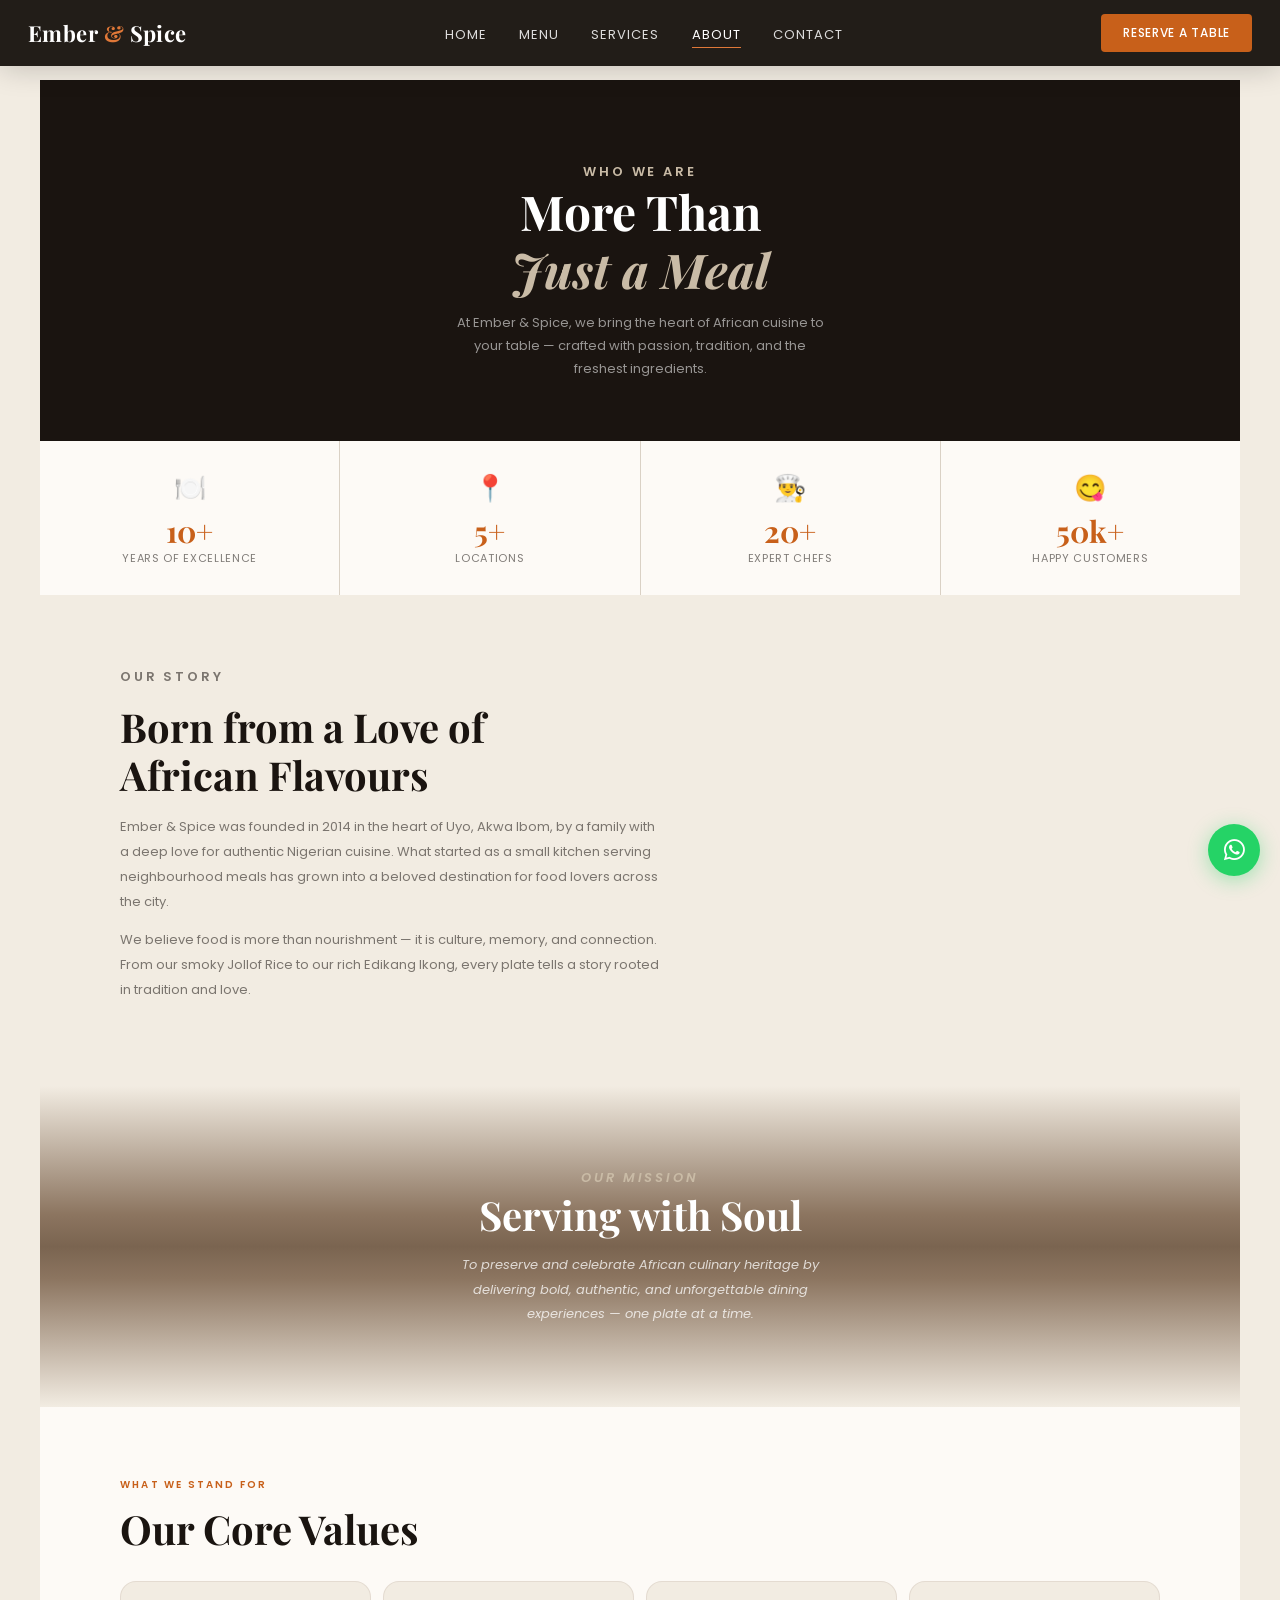
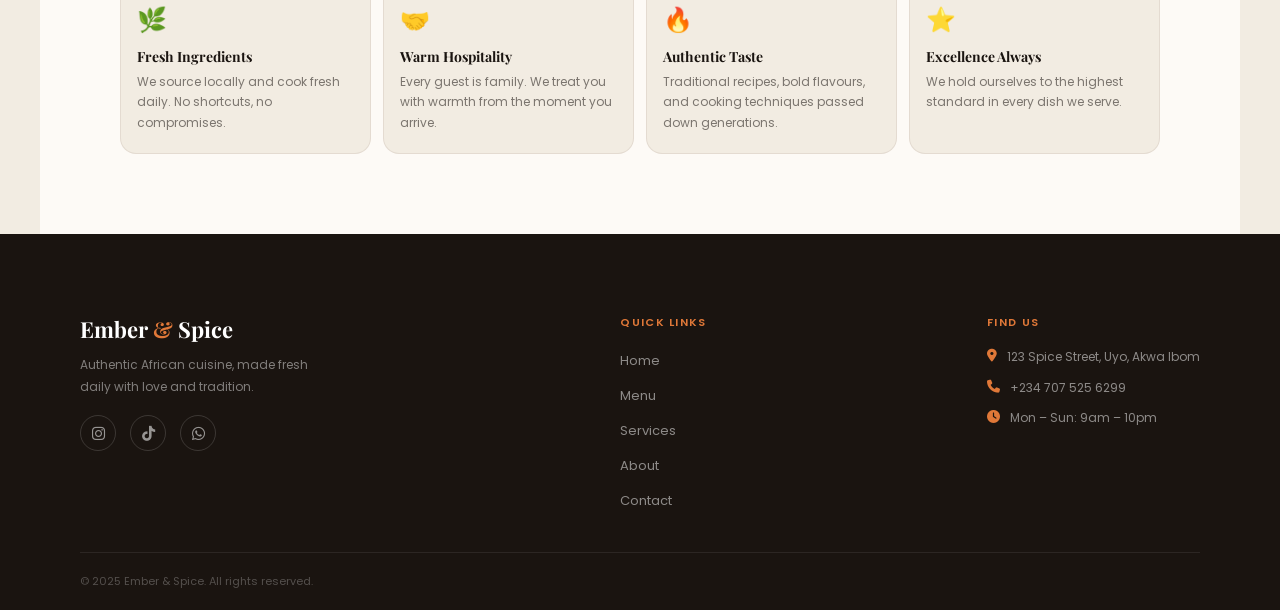
<file: about.html>
<!DOCTYPE html>
<html lang="en">
<head>
  <meta charset="UTF-8">
  <meta name="viewport" content="width=device-width, initial-scale=1.0">
  <title>About — Ember & Spice</title>
  <link rel="stylesheet" href="africankit.css">
  <link href="https://fonts.googleapis.com/css2?family=Playfair+Display:ital,wght@0,400;0,700;1,400&family=Poppins:wght@300;400;500;600&display=swap" rel="stylesheet">
  <link rel="stylesheet" href="https://cdnjs.cloudflare.com/ajax/libs/font-awesome/6.5.0/css/all.min.css">
</head>
<body>

  <nav class="navbar scrolled" id="navbar">
    <div class="logo">Ember <span>&</span> Spice</div>
    <ul class="nav-links">
      <li><a href="africankit.html">Home</a></li>
      <li><a href="menu.html">Menu</a></li>
      <li><a href="services.html">Services</a></li>
      <li><a href="about.html" class="active">About</a></li>
      <li><a href="contact.html">Contact</a></li>
    </ul>
    <a href="contact.html#reserve" class="reserve-btn">Reserve a Table</a>
    <div class="hamburger" id="hamburger"><span></span><span></span><span></span></div>
  </nav>

  <div class="mobile-menu" id="mobileMenu">
    <ul>
      <li><a href="africankit.html">Home</a></li>
      <li><a href="menu.html">Menu</a></li>
      <li><a href="services.html">Services</a></li>
      <li><a href="about.html">About</a></li>
      <li><a href="contact.html">Contact</a></li>
    </ul>
  </div>

  <div class="about-page-wrap">

    <div class="about-page-hero">
      <p class="section-tag">Who We Are</p>
      <h1>More Than<br><em style="font-style:italic;color:var(--bone-mid);">Just a Meal</em></h1>
      <p>At Ember & Spice, we bring the heart of African cuisine to your table — crafted with passion, tradition, and the freshest ingredients.</p>
    </div>

    <div class="stats-band">
      <div class="stat-box"><div class="icon">🍽️</div><p class="num">10+</p><p class="lbl">Years of Excellence</p></div>
      <div class="stat-box"><div class="icon">📍</div><p class="num">5+</p><p class="lbl">Locations</p></div>
      <div class="stat-box"><div class="icon">👨‍🍳</div><p class="num">20+</p><p class="lbl">Expert Chefs</p></div>
      <div class="stat-box"><div class="icon">😋</div><p class="num">50k+</p><p class="lbl">Happy Customers</p></div>
    </div>

    <div class="about-story">
      <p class="section-tag">Our Story</p>
      <h2 class="section-title">Born from a Love of<br>African Flavours</h2>
      <p>Ember & Spice was founded in 2014 in the heart of Uyo, Akwa Ibom, by a family with a deep love for authentic Nigerian cuisine. What started as a small kitchen serving neighbourhood meals has grown into a beloved destination for food lovers across the city.</p>
      <p>We believe food is more than nourishment — it is culture, memory, and connection. From our smoky Jollof Rice to our rich Edikang Ikong, every plate tells a story rooted in tradition and love.</p>
    </div>

    <div class="about-mission-band">
      <p class="section-tag">Our Mission</p>
      <h2 class="section-title">Serving with Soul</h2>
      <p>To preserve and celebrate African culinary heritage by delivering bold, authentic, and unforgettable dining experiences — one plate at a time.</p>
    </div>

    <div class="values-section">
      <p class="section-tag">What We Stand For</p>
      <h2 class="section-title">Our Core Values</h2>
      <div class="values-grid">
        <div class="value-card"><div class="value-icon">🌿</div><h3>Fresh Ingredients</h3><p>We source locally and cook fresh daily. No shortcuts, no compromises.</p></div>
        <div class="value-card"><div class="value-icon">🤝</div><h3>Warm Hospitality</h3><p>Every guest is family. We treat you with warmth from the moment you arrive.</p></div>
        <div class="value-card"><div class="value-icon">🔥</div><h3>Authentic Taste</h3><p>Traditional recipes, bold flavours, and cooking techniques passed down generations.</p></div>
        <div class="value-card"><div class="value-icon">⭐</div><h3>Excellence Always</h3><p>We hold ourselves to the highest standard in every dish we serve.</p></div>
      </div>
    </div>

  </div>

  <footer class="footer">
    <div class="footer-top">
      <div class="footer-brand">
        <div class="footer-logo">Ember <span>&</span> Spice</div>
        <p class="footer-tagline">Authentic African cuisine, made fresh daily with love and tradition.</p>
        <div class="footer-socials">
          <a href="#"><i class="fa-brands fa-instagram"></i></a>
          <a href="#"><i class="fa-brands fa-tiktok"></i></a>
          <a href="#"><i class="fa-brands fa-whatsapp"></i></a>
        </div>
      </div>
      <div class="footer-links">
        <h4>Quick Links</h4>
        <ul>
          <li><a href="africankit.html">Home</a></li>
          <li><a href="menu.html">Menu</a></li>
          <li><a href="services.html">Services</a></li>
          <li><a href="about.html">About</a></li>
          <li><a href="contact.html">Contact</a></li>
        </ul>
      </div>
      <div class="footer-contact">
        <h4>Find Us</h4>
        <p><i class="fa-solid fa-location-dot"></i> 123 Spice Street, Uyo, Akwa Ibom</p>
        <p><i class="fa-solid fa-phone"></i> +234 707 525 6299</p>
        <p><i class="fa-solid fa-clock"></i> Mon – Sun: 9am – 10pm</p>
      </div>
    </div>
    <div class="footer-bottom">
      <p>© 2025 Ember & Spice. All rights reserved.</p>
    </div>
  </footer>

  <a href="https://wa.me/2347075256299" class="whatsapp-btn" target="_blank"><i class="fa-brands fa-whatsapp"></i></a>

  <script>
    document.getElementById('hamburger').addEventListener('click', function() {
      document.getElementById('mobileMenu').classList.toggle('open');
    });
  </script>
</body>
</html>
</file>
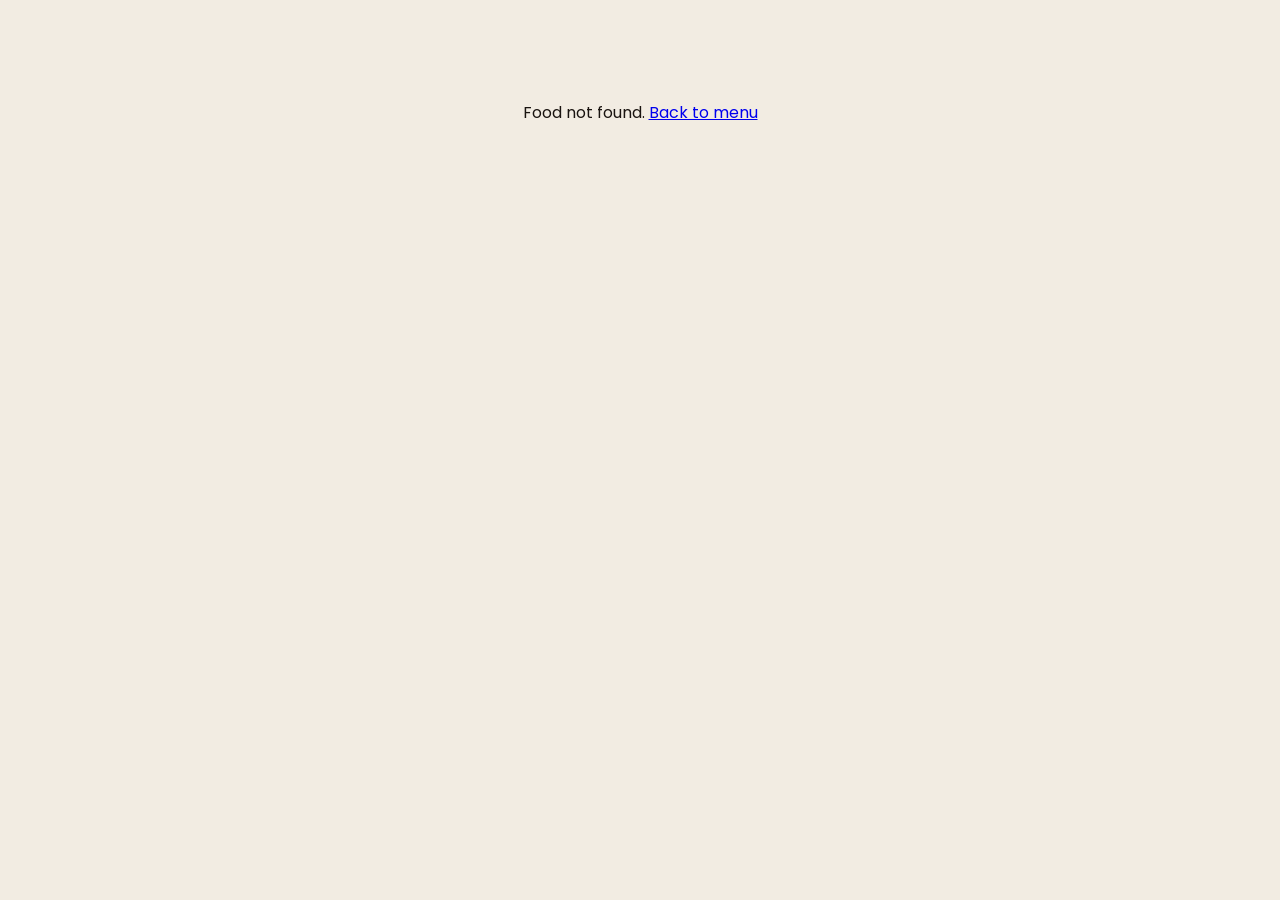
<file: food-detail.html>
<!DOCTYPE html>
<html lang="en">
<head>
  <meta charset="UTF-8">
  <meta name="viewport" content="width=device-width, initial-scale=1.0">
  <title>Food — Ember & Spice</title>
  <link rel="stylesheet" href="africankit.css">
  <link href="https://fonts.googleapis.com/css2?family=Playfair+Display:ital,wght@0,400;0,700;1,400&family=Poppins:wght@300;400;500;600&display=swap" rel="stylesheet">
  <link rel="stylesheet" href="https://cdnjs.cloudflare.com/ajax/libs/font-awesome/6.5.0/css/all.min.css">
</head>
<body>

  <nav class="navbar scrolled" id="navbar">
    <div class="logo">Ember <span>&</span> Spice</div>
    <ul class="nav-links">
      <li><a href="africankit.html">Home</a></li>
      <li><a href="menu.html" class="active">Menu</a></li>
      <li><a href="services.html">Services</a></li>
      <li><a href="about.html">About</a></li>
      <li><a href="contact.html">Contact</a></li>
    </ul>
    <a href="contact.html#reserve" class="reserve-btn">Reserve a Table</a>
    <div class="hamburger" id="hamburger"><span></span><span></span><span></span></div>
  </nav>

  <div class="mobile-menu" id="mobileMenu">
    <ul>
      <li><a href="africankit.html">Home</a></li>
      <li><a href="menu.html">Menu</a></li>
      <li><a href="services.html">Services</a></li>
      <li><a href="about.html">About</a></li>
      <li><a href="contact.html">Contact</a></li>
    </ul>
  </div>

  <div class="toast" id="toast"></div>

  <div class="detail-page">
    <div class="detail-hero">
      <img id="detailImg" src="" alt="">
      <div class="detail-hero-overlay"></div>
      <a href="menu.html" class="detail-back"><i class="fa-solid fa-arrow-left"></i> Back to Menu</a>
    </div>

    <div class="detail-body">
      <div class="detail-info">
        <h1 class="detail-name" id="detailName"></h1>
        <p class="detail-price" id="detailPrice"></p>
        <p class="detail-desc" id="detailDesc"></p>

        <div class="detail-specs">
          <h4>Dish Details</h4>
          <div class="spec-row"><span>Includes</span><span id="specProtein"></span></div>
          <div class="spec-row"><span>Serves</span><span id="specServes"></span></div>
          <div class="spec-row"><span>Prep Time</span><span id="specPrep"></span></div>
          <div class="spec-row"><span>Category</span><span id="specCat"></span></div>
        </div>
      </div>

      <div class="detail-btns">
        <button class="detail-add-btn" id="detailAddBtn">
          <i class="fa-solid fa-cart-plus"></i> Add to Cart
        </button>
        <button class="detail-order-btn" id="detailOrderBtn">
          <i class="fa-brands fa-whatsapp"></i> Order via WhatsApp
        </button>
        <a href="cart.html" class="cart-bubble" id="cartBubble" style="position:relative;bottom:auto;right:auto;width:100%;border-radius:10px;justify-content:center;background:var(--bone-dark);margin-top:4px;">
          🛒 View Cart (<span id="cartCount">0</span> items)
        </a>
      </div>
    </div>
  </div>

  <script src="menu.js"></script>
  <script>
    document.getElementById('hamburger').addEventListener('click', function() {
      document.getElementById('mobileMenu').classList.toggle('open');
    });
    initDetailPage();
  </script>
</body>
</html>
</file>
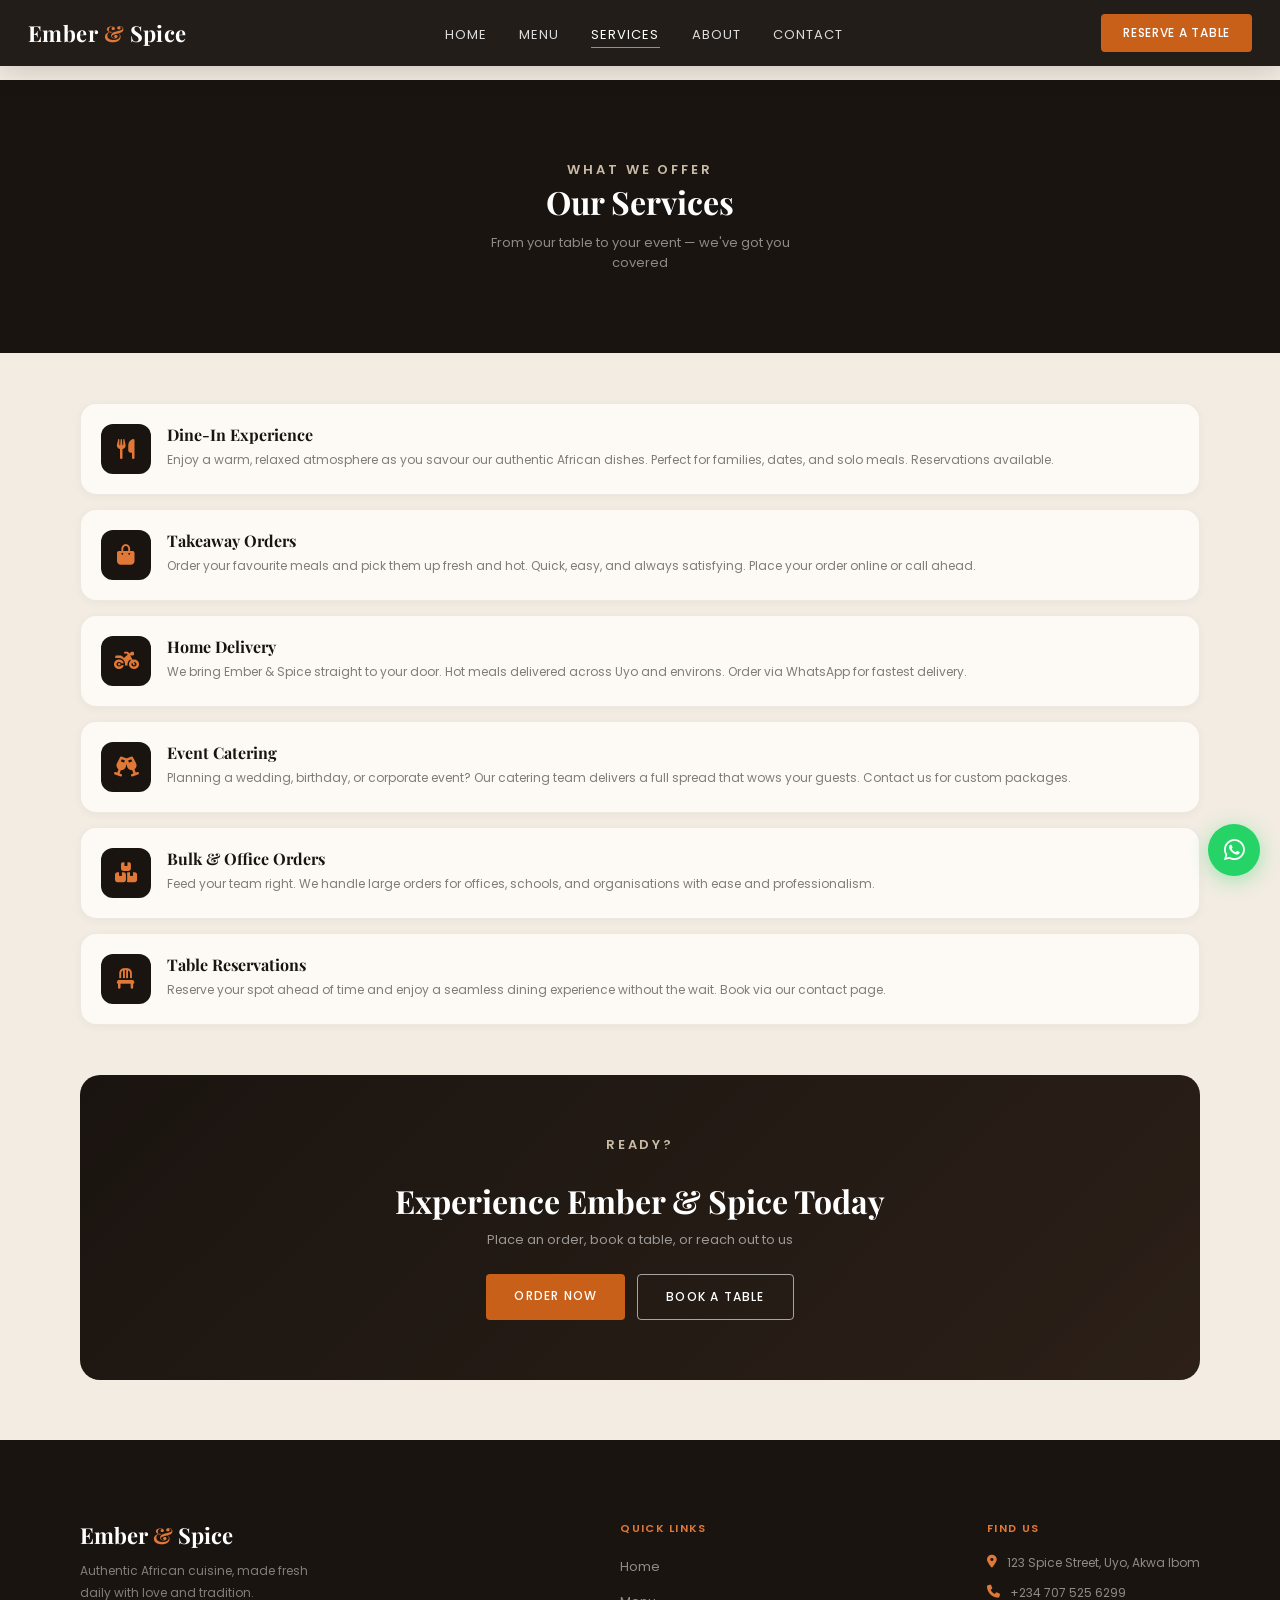
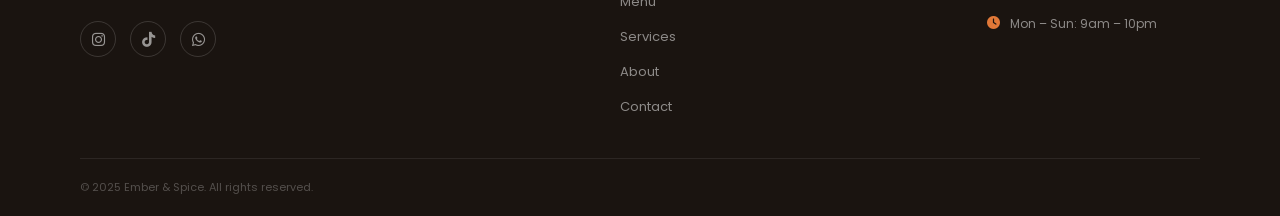
<file: services.html>
<!DOCTYPE html>
<html lang="en">
<head>
  <meta charset="UTF-8">
  <meta name="viewport" content="width=device-width, initial-scale=1.0">
  <title>Services — Ember & Spice</title>
  <link rel="stylesheet" href="africankit.css">
  <link href="https://fonts.googleapis.com/css2?family=Playfair+Display:ital,wght@0,400;0,700;1,400&family=Poppins:wght@300;400;500;600&display=swap" rel="stylesheet">
  <link rel="stylesheet" href="https://cdnjs.cloudflare.com/ajax/libs/font-awesome/6.5.0/css/all.min.css">
</head>
<body>

  <nav class="navbar scrolled" id="navbar">
    <div class="logo">Ember <span>&</span> Spice</div>
    <ul class="nav-links">
      <li><a href="africankit.html">Home</a></li>
      <li><a href="menu.html">Menu</a></li>
      <li><a href="services.html" class="active">Services</a></li>
      <li><a href="about.html">About</a></li>
      <li><a href="contact.html">Contact</a></li>
    </ul>
    <a href="contact.html#reserve" class="reserve-btn">Reserve a Table</a>
    <div class="hamburger" id="hamburger"><span></span><span></span><span></span></div>
  </nav>

  <div class="mobile-menu" id="mobileMenu">
    <ul>
      <li><a href="africankit.html">Home</a></li>
      <li><a href="menu.html">Menu</a></li>
      <li><a href="services.html">Services</a></li>
      <li><a href="about.html">About</a></li>
      <li><a href="contact.html">Contact</a></li>
    </ul>
  </div>

  <div class="services-page-wrap">

    <div class="services-page-hero">
      <p class="section-tag">What We Offer</p>
      <h1>Our Services</h1>
      <p>From your table to your event — we've got you covered</p>
    </div>

    <div class="services-list">

      <div class="service-list-card">
        <div class="service-list-icon"><i class="fa-solid fa-utensils"></i></div>
        <div class="service-list-body">
          <h3>Dine-In Experience</h3>
          <p>Enjoy a warm, relaxed atmosphere as you savour our authentic African dishes. Perfect for families, dates, and solo meals. Reservations available.</p>
        </div>
      </div>

      <div class="service-list-card">
        <div class="service-list-icon"><i class="fa-solid fa-bag-shopping"></i></div>
        <div class="service-list-body">
          <h3>Takeaway Orders</h3>
          <p>Order your favourite meals and pick them up fresh and hot. Quick, easy, and always satisfying. Place your order online or call ahead.</p>
        </div>
      </div>

      <div class="service-list-card">
        <div class="service-list-icon"><i class="fa-solid fa-motorcycle"></i></div>
        <div class="service-list-body">
          <h3>Home Delivery</h3>
          <p>We bring Ember & Spice straight to your door. Hot meals delivered across Uyo and environs. Order via WhatsApp for fastest delivery.</p>
        </div>
      </div>

      <div class="service-list-card">
        <div class="service-list-icon"><i class="fa-solid fa-champagne-glasses"></i></div>
        <div class="service-list-body">
          <h3>Event Catering</h3>
          <p>Planning a wedding, birthday, or corporate event? Our catering team delivers a full spread that wows your guests. Contact us for custom packages.</p>
        </div>
      </div>

      <div class="service-list-card">
        <div class="service-list-icon"><i class="fa-solid fa-boxes-stacked"></i></div>
        <div class="service-list-body">
          <h3>Bulk & Office Orders</h3>
          <p>Feed your team right. We handle large orders for offices, schools, and organisations with ease and professionalism.</p>
        </div>
      </div>

      <div class="service-list-card">
        <div class="service-list-icon"><i class="fa-solid fa-chair"></i></div>
        <div class="service-list-body">
          <h3>Table Reservations</h3>
          <p>Reserve your spot ahead of time and enjoy a seamless dining experience without the wait. Book via our contact page.</p>
        </div>
      </div>

    </div>

    <div class="services-cta">
      <p class="section-tag" style="color:var(--bone-mid);">Ready?</p>
      <h2>Experience Ember & Spice Today</h2>
      <p>Place an order, book a table, or reach out to us</p>
      <div class="cta-btns">
        <a href="menu.html" class="btn-primary">Order Now</a>
        <a href="contact.html#reserve" class="btn-outline">Book a Table</a>
      </div>
    </div>

  </div>

  <footer class="footer">
    <div class="footer-top">
      <div class="footer-brand">
        <div class="footer-logo">Ember <span>&</span> Spice</div>
        <p class="footer-tagline">Authentic African cuisine, made fresh daily with love and tradition.</p>
        <div class="footer-socials">
          <a href="#"><i class="fa-brands fa-instagram"></i></a>
          <a href="#"><i class="fa-brands fa-tiktok"></i></a>
          <a href="#"><i class="fa-brands fa-whatsapp"></i></a>
        </div>
      </div>
      <div class="footer-links">
        <h4>Quick Links</h4>
        <ul>
          <li><a href="africankit.html">Home</a></li>
          <li><a href="menu.html">Menu</a></li>
          <li><a href="services.html">Services</a></li>
          <li><a href="about.html">About</a></li>
          <li><a href="contact.html">Contact</a></li>
        </ul>
      </div>
      <div class="footer-contact">
        <h4>Find Us</h4>
        <p><i class="fa-solid fa-location-dot"></i> 123 Spice Street, Uyo, Akwa Ibom</p>
        <p><i class="fa-solid fa-phone"></i> +234 707 525 6299</p>
        <p><i class="fa-solid fa-clock"></i> Mon – Sun: 9am – 10pm</p>
      </div>
    </div>
    <div class="footer-bottom">
      <p>© 2025 Ember & Spice. All rights reserved.</p>
    </div>
  </footer>

  <a href="https://wa.me/2347075256299" class="whatsapp-btn" target="_blank"><i class="fa-brands fa-whatsapp"></i></a>

  <script>
    document.getElementById('hamburger').addEventListener('click', function() {
      document.getElementById('mobileMenu').classList.toggle('open');
    });
  </script>
</body>
</html>
</file>
<file: africankit.css>
/* ===========================
   EMBER & SPICE — MAIN CSS
   Warm Neutral Premium Design
   =========================== */

* { margin: 0; padding: 0; box-sizing: border-box; }

:root {
  --bone: #F2ECE2;
  --bone-mid: #C9BBA6;
  --bone-deep: #7A6450;
  --bone-dark: #4A3828;
  --ink: #1A1410;
  --spice: #C8601A;
  --spice-light: #E07838;
  --white: #FDFAF6;
  --text-muted: rgba(26,20,16,0.55);
}

html { scroll-behavior: smooth; }

body {
  font-family: 'Poppins', sans-serif;
  background: var(--bone);
  color: var(--ink);
  overflow-x: hidden;
}

/* ===================== NAVBAR ===================== */
.navbar {
  position: fixed;
  top: 0; left: 0;
  width: 100%;
  display: flex;
  align-items: center;
  justify-content: space-between;
  padding: 22px 28px;
  z-index: 1000;
  background: transparent;
  transition: background 0.4s ease, padding 0.4s ease, box-shadow 0.4s ease;
}

.navbar.scrolled {
  background: rgba(26,20,16,0.96);
  backdrop-filter: blur(12px);
  padding: 14px 28px;
  box-shadow: 0 2px 30px rgba(0,0,0,0.2);
}

.logo {
  font-family: 'Playfair Display', serif;
  font-size: 22px;
  font-weight: 700;
  color: #fff;
  letter-spacing: 0.02em;
}

.logo span { color: var(--spice-light); }

.nav-links {
  list-style: none;
  display: none;
  gap: 32px;
}

.nav-links a {
  text-decoration: none;
  color: rgba(255,255,255,0.85);
  font-size: 13px;
  letter-spacing: 0.08em;
  text-transform: uppercase;
  transition: color 0.3s;
  position: relative;
}

.nav-links a::after {
  content: '';
  position: absolute;
  bottom: -4px; left: 0;
  width: 0; height: 1px;
  background: var(--spice-light);
  transition: width 0.3s;
}

.nav-links a:hover::after,
.nav-links a.active::after { width: 100%; }

.nav-links a:hover,
.nav-links a.active { color: #fff; }

.reserve-btn {
  display: none;
  background: var(--spice);
  color: #fff;
  border: none;
  padding: 10px 22px;
  font-family: 'Poppins', sans-serif;
  font-size: 12px;
  font-weight: 500;
  letter-spacing: 0.06em;
  text-transform: uppercase;
  cursor: pointer;
  border-radius: 4px;
  text-decoration: none;
  transition: background 0.3s;
}

.reserve-btn:hover { background: var(--spice-light); }

.hamburger {
  display: flex;
  flex-direction: column;
  gap: 5px;
  cursor: pointer;
  z-index: 1001;
}

.hamburger span {
  width: 24px; height: 2px;
  background: #fff;
  border-radius: 2px;
  display: block;
  transition: all 0.3s;
}

/* MOBILE MENU */
.mobile-menu {
  display: none;
  position: fixed;
  top: 0; left: 0;
  width: 100%; height: 100vh;
  background: var(--ink);
  padding: 100px 32px 40px;
  z-index: 999;
  flex-direction: column;
  justify-content: center;
}

.mobile-menu.open { display: flex; }

.mobile-menu ul {
  list-style: none;
  display: flex;
  flex-direction: column;
  gap: 28px;
  margin-bottom: 40px;
}

.mobile-menu a {
  color: rgba(255,255,255,0.85);
  text-decoration: none;
  font-size: 22px;
  font-family: 'Playfair Display', serif;
  font-weight: 400;
  letter-spacing: 0.02em;
  transition: color 0.3s;
}

.mobile-menu a:hover { color: var(--spice-light); }

.mobile-reserve-btn {
  display: inline-block;
  background: var(--spice);
  color: #fff;
  padding: 14px 28px;
  border-radius: 4px;
  font-size: 14px;
  font-weight: 500;
  text-decoration: none;
  width: fit-content;
  text-transform: uppercase;
  letter-spacing: 0.06em;
}

/* ===================== HERO ===================== */
.hero {
  position: relative;
  width: 100%;
  height: 100vh;
  min-height: 600px;
  overflow: hidden;
}

.hero-img {
  position: absolute;
  top: 0; left: 0;
  width: 100%; height: 100%;
  object-fit: cover;
  display: block;
}

.hero-overlay {
  position: absolute;
  top: 0; left: 0;
  width: 100%; height: 100%;
  background: linear-gradient(
    135deg,
    rgba(26,20,16,0.88) 0%,
    rgba(26,20,16,0.65) 50%,
    rgba(26,20,16,0.3) 100%
  );
  z-index: 1;
}

.hero-content {
  position: absolute;
  bottom: 15%;
  left: 28px;
  z-index: 2;
  max-width: calc(100% - 56px);
}

.hero-tag {
  font-size: 10px;
  letter-spacing: 0.2em;
  text-transform: uppercase;
  color: var(--spice-light);
  margin-bottom: 16px;
  display: block;
  font-weight: 500;
}

.hero-content h1 {
  font-family: 'Playfair Display', serif;
  font-size: 38px;
  font-weight: 700;
  line-height: 1.15;
  margin-bottom: 16px;
  color: #fff;
}

.hero-content h1 em {
  font-style: italic;
  color: var(--bone-mid);
}

.hero-sub {
  font-size: 13px;
  font-weight: 300;
  color: rgba(255,255,255,0.75);
  margin-bottom: 30px;
  line-height: 1.8;
  max-width: 320px;
}

.hero-btns {
  display: flex;
  gap: 12px;
  flex-wrap: wrap;
}

.hero-scroll {
  position: absolute;
  bottom: 32px;
  left: 50%;
  transform: translateX(-50%);
  z-index: 2;
}

.hero-scroll span {
  display: block;
  width: 1px;
  height: 48px;
  background: linear-gradient(to bottom, rgba(255,255,255,0.6), transparent);
  animation: scrollLine 2s ease infinite;
}

@keyframes scrollLine {
  0% { transform: scaleY(0); transform-origin: top; }
  50% { transform: scaleY(1); transform-origin: top; }
  51% { transform: scaleY(1); transform-origin: bottom; }
  100% { transform: scaleY(0); transform-origin: bottom; }
}

/* ===================== BUTTONS ===================== */
.btn-primary {
  display: inline-block;
  background: var(--spice);
  color: #fff;
  text-decoration: none;
  padding: 13px 28px;
  font-size: 12px;
  font-weight: 500;
  letter-spacing: 0.1em;
  text-transform: uppercase;
  border: none;
  cursor: pointer;
  border-radius: 4px;
  font-family: 'Poppins', sans-serif;
  transition: background 0.3s, transform 0.2s;
}

.btn-primary:hover {
  background: var(--spice-light);
  transform: translateY(-1px);
}

.btn-outline {
  display: inline-block;
  border: 1px solid rgba(255,255,255,0.6);
  color: #fff;
  text-decoration: none;
  padding: 13px 28px;
  font-size: 12px;
  font-weight: 500;
  letter-spacing: 0.1em;
  text-transform: uppercase;
  border-radius: 4px;
  transition: all 0.3s;
}

.btn-outline:hover {
  border-color: var(--spice-light);
  color: var(--spice-light);
}

.btn-outline-dark {
  display: inline-block;
  border: 1.5px solid var(--bone-deep);
  color: var(--bone-deep);
  text-decoration: none;
  padding: 13px 28px;
  font-size: 12px;
  font-weight: 500;
  letter-spacing: 0.1em;
  text-transform: uppercase;
  border-radius: 4px;
  transition: all 0.3s;
  margin-top: 32px;
}

.btn-outline-dark:hover {
  background: var(--bone-deep);
  color: var(--white);
}

/* ===================== SECTION COMMON ===================== */
.section-tag {
  font-size: 10px;
  letter-spacing: 0.22em;
  text-transform: uppercase;
  color: var(--spice);
  margin-bottom: 12px;
  display: block;
  font-weight: 600;
}

.section-title {
  font-family: 'Playfair Display', serif;
  font-size: 30px;
  color: var(--ink);
  line-height: 1.2;
}

/* ===================== ABOUT STRIP ===================== */
.about-strip {
  display: flex;
  align-items: center;
  justify-content: center;
  gap: 0;
  background: var(--ink);
  padding: 28px 20px;
  flex-wrap: wrap;
}

.strip-item {
  display: flex;
  align-items: center;
  gap: 14px;
  color: #fff;
  padding: 12px 24px;
  flex: 1;
  min-width: 180px;
  justify-content: center;
}

.strip-item i {
  font-size: 22px;
  color: var(--spice-light);
  flex-shrink: 0;
}

.strip-item h3 {
  font-family: 'Playfair Display', serif;
  font-size: 14px;
  font-weight: 700;
  margin-bottom: 2px;
}

.strip-item p {
  font-size: 11px;
  opacity: 0.6;
  font-weight: 300;
}

.strip-divider {
  width: 1px;
  height: 40px;
  background: rgba(255,255,255,0.1);
  display: none;
}

/* ===================== SHOWCASE ===================== */
.showcase {
  padding: 70px 0 60px;
  text-align: center;
  background: linear-gradient(
    180deg,
    var(--bone) 0%,
    #BEA98E 25%,
    #8C7560 40%,
    #7A6450 50%,
    #8C7560 60%,
    #BEA98E 75%,
    var(--bone) 100%
  );
}

.showcase .section-title { color: #fff; }
.showcase .section-tag { color: var(--bone-mid); }

/* CAROUSEL */
.carousel-wrapper {
  position: relative;
  width: 100%;
  height: 300px;
  overflow: hidden;
  margin-top: 40px;
}

.carousel-track {
  position: relative;
  width: 100%;
  height: 100%;
}

.carousel-card {
  position: absolute;
  top: 50%;
  left: 50%;
  width: 180px;
  height: 240px;
  border-radius: 18px;
  overflow: hidden;
  cursor: pointer;
  will-change: transform, opacity, filter;
  transition: transform 0.65s cubic-bezier(0.25,0.8,0.25,1),
              opacity 0.65s ease,
              filter 0.65s ease,
              box-shadow 0.65s ease;
}

.carousel-card img {
  width: 100%; height: 100%;
  object-fit: cover;
  display: block;
}

.carousel-info {
  position: absolute;
  bottom: 0; left: 0;
  width: 100%;
  padding: 14px 12px;
  background: linear-gradient(to top, rgba(26,20,16,0.95), transparent);
  text-align: left;
}

.carousel-info h4 {
  font-family: 'Playfair Display', serif;
  font-size: 13px;
  color: #fff;
  margin-bottom: 2px;
}

.carousel-info p {
  font-size: 10px;
  color: rgba(255,255,255,0.65);
  margin-bottom: 8px;
}

.carousel-order-btn {
  display: inline-block;
  background: var(--spice);
  color: #fff;
  text-decoration: none;
  padding: 5px 12px;
  border-radius: 50px;
  font-size: 10px;
  font-weight: 600;
  letter-spacing: 0.05em;
}

.carousel-dots {
  display: flex;
  justify-content: center;
  gap: 8px;
  margin-top: 28px;
}

.dot {
  width: 8px; height: 8px;
  border-radius: 50%;
  background: rgba(255,255,255,0.3);
  cursor: pointer;
  transition: all 0.4s ease;
}

.dot.active {
  width: 28px;
  border-radius: 4px;
  background: #fff;
}

/* ===================== GALLERY ===================== */
.gallery-section {
  padding: 70px 20px;
  text-align: center;
  background: var(--white);
}

.gallery-sub {
  font-size: 13px;
  color: var(--text-muted);
  margin: 10px 0 32px;
  line-height: 1.7;
}

.gallery-grid {
  display: grid;
  grid-template-columns: 1fr 1fr;
  gap: 10px;
  max-width: 700px;
  margin: 0 auto;
}

.gallery-item {
  position: relative;
  border-radius: 12px;
  overflow: hidden;
  aspect-ratio: 1;
}

.gallery-large {
  grid-column: span 2;
  aspect-ratio: 16/9;
}

.gallery-item img {
  width: 100%; height: 100%;
  object-fit: cover;
  display: block;
  transition: transform 0.5s ease;
}

.gallery-item:hover img { transform: scale(1.05); }

.gallery-overlay {
  position: absolute;
  bottom: 0; left: 0;
  width: 100%;
  padding: 20px 16px 14px;
  background: linear-gradient(to top, rgba(26,20,16,0.8), transparent);
  opacity: 0;
  transition: opacity 0.3s;
}

.gallery-item:hover .gallery-overlay { opacity: 1; }

.gallery-overlay span {
  color: #fff;
  font-size: 12px;
  font-weight: 500;
  letter-spacing: 0.08em;
  text-transform: uppercase;
}

/* ===================== ACTION CARDS ===================== */
.action-cards {
  display: flex;
  flex-direction: column;
  gap: 16px;
  padding: 40px 20px;
  background: var(--bone);
}

.action-card {
  border-radius: 20px;
  overflow: hidden;
  min-height: 200px;
  position: relative;
}

.order-card {
  background: var(--ink);
  padding: 28px 24px;
  display: flex;
  flex-direction: column;
  justify-content: space-between;
}

.action-text { position: relative; z-index: 1; }

.action-eyebrow {
  font-size: 10px;
  letter-spacing: 0.18em;
  text-transform: uppercase;
  color: var(--bone-mid);
  margin-bottom: 6px;
  display: block;
}

.order-card h3 {
  font-family: 'Playfair Display', serif;
  font-size: 26px;
  color: #fff;
  margin-bottom: 6px;
}

.action-sub {
  font-size: 12px;
  color: rgba(255,255,255,0.5);
}

.action-btn {
  display: inline-flex;
  align-items: center;
  gap: 8px;
  background: var(--spice);
  color: #fff;
  text-decoration: none;
  padding: 12px 22px;
  border-radius: 50px;
  font-size: 13px;
  font-weight: 600;
  width: fit-content;
  margin-top: 20px;
  transition: background 0.3s;
  position: relative;
  z-index: 1;
}

.action-btn:hover { background: var(--spice-light); }
.action-btn.dark { background: var(--ink); }
.action-btn.dark:hover { background: #2C2018; }

.action-emoji {
  position: absolute;
  top: 16px; right: 20px;
  font-size: 70px;
  opacity: 0.12;
  z-index: 0;
  line-height: 1;
}

.table-card {
  background: var(--white);
  display: flex;
  flex-direction: column;
}

.action-img {
  width: 100%;
  height: 160px;
  overflow: hidden;
}

.action-img img {
  width: 100%; height: 100%;
  object-fit: cover;
  display: block;
}

.action-card-bottom {
  padding: 20px 24px;
}

.action-card-bottom h3 {
  font-family: 'Playfair Display', serif;
  font-size: 22px;
  color: var(--ink);
  margin-bottom: 4px;
}

.action-card-bottom .action-eyebrow { color: var(--spice); }

/* ===================== ABOUT PLACE ===================== */
.about-place {
  padding: 60px 20px;
  background: var(--bone);
  display: flex;
  flex-direction: column;
  gap: 36px;
}

.about-img-col {
  position: relative;
  border-radius: 18px;
  overflow: hidden;
  aspect-ratio: 4/3;
}

.about-img-col img {
  width: 100%; height: 100%;
  object-fit: cover;
  display: block;
}

.about-badge {
  position: absolute;
  bottom: 20px; left: 20px;
  background: var(--ink);
  color: #fff;
  padding: 14px 18px;
  border-radius: 12px;
  display: flex;
  flex-direction: column;
}

.badge-num {
  font-family: 'Playfair Display', serif;
  font-size: 28px;
  font-weight: 700;
  color: var(--spice-light);
  line-height: 1;
}

.badge-text {
  font-size: 10px;
  color: rgba(255,255,255,0.65);
  margin-top: 4px;
  text-transform: uppercase;
  letter-spacing: 0.08em;
}

.about-desc {
  font-size: 13px;
  color: var(--text-muted);
  line-height: 1.9;
  margin-bottom: 14px;
}

.about-stats {
  display: flex;
  gap: 0;
  margin: 24px 0 28px;
  border-top: 1px solid rgba(26,20,16,0.1);
  border-bottom: 1px solid rgba(26,20,16,0.1);
  padding: 20px 0;
}

.stat-item {
  flex: 1;
  text-align: center;
  border-right: 1px solid rgba(26,20,16,0.1);
}

.stat-item:last-child { border-right: none; }

.stat-item h3 {
  font-family: 'Playfair Display', serif;
  font-size: 26px;
  color: var(--spice);
  font-weight: 700;
  line-height: 1;
  margin-bottom: 4px;
}

.stat-item p {
  font-size: 10px;
  color: var(--text-muted);
  text-transform: uppercase;
  letter-spacing: 0.08em;
}

/* ===================== SERVICES PREVIEW ===================== */
.services-preview {
  padding: 60px 20px;
  background: var(--white);
  text-align: center;
}

.services-grid {
  display: grid;
  grid-template-columns: 1fr 1fr;
  gap: 14px;
  margin-top: 32px;
  text-align: left;
}

.service-card {
  background: var(--bone);
  border-radius: 16px;
  padding: 22px 18px;
  border: 1px solid rgba(122,100,80,0.15);
  transition: transform 0.3s, box-shadow 0.3s;
}

.service-card:hover {
  transform: translateY(-3px);
  box-shadow: 0 8px 30px rgba(26,20,16,0.1);
}

.service-icon-wrap {
  width: 44px; height: 44px;
  background: var(--ink);
  border-radius: 10px;
  display: flex;
  align-items: center;
  justify-content: center;
  margin-bottom: 14px;
}

.service-icon-wrap i {
  color: var(--spice-light);
  font-size: 18px;
}

.service-card h4 {
  font-family: 'Playfair Display', serif;
  font-size: 15px;
  color: var(--ink);
  margin-bottom: 6px;
}

.service-card p {
  font-size: 12px;
  color: var(--text-muted);
  line-height: 1.7;
  margin-bottom: 10px;
}

.service-link {
  font-size: 11px;
  color: var(--spice);
  text-decoration: none;
  font-weight: 600;
  letter-spacing: 0.05em;
  display: inline-flex;
  align-items: center;
  gap: 6px;
  transition: gap 0.3s;
}

.service-link:hover { gap: 10px; }

/* ===================== TESTIMONIALS ===================== */
.testimonials {
  padding: 60px 20px;
  text-align: center;
  background: linear-gradient(
    180deg,
    var(--bone) 0%,
    #BEA98E 25%,
    #8C7560 42%,
    #7A6450 50%,
    #8C7560 58%,
    #BEA98E 75%,
    var(--bone) 100%
  );
}

.testimonials .section-title { color: #fff; margin-bottom: 36px; }
.testimonials .section-tag { color: var(--bone-mid); }

.testi-grid {
  display: flex;
  flex-direction: column;
  gap: 14px;
}

.testi-card {
  background: rgba(253,250,246,0.12);
  backdrop-filter: blur(10px);
  border: 1px solid rgba(255,255,255,0.2);
  border-radius: 18px;
  padding: 22px 18px;
  text-align: left;
}

.testi-card.featured {
  background: rgba(253,250,246,0.18);
  border-color: rgba(255,255,255,0.3);
}

.testi-stars {
  color: var(--spice-light);
  font-size: 13px;
  letter-spacing: 0.1em;
  margin-bottom: 12px;
}

.testi-text {
  font-size: 13px;
  color: rgba(255,255,255,0.9);
  line-height: 1.8;
  margin-bottom: 16px;
  font-style: italic;
}

.testi-author {
  display: flex;
  align-items: center;
  gap: 10px;
}

.testi-avatar {
  width: 40px; height: 40px;
  border-radius: 50%;
  object-fit: cover;
  border: 2px solid var(--spice-light);
}

.testi-name {
  font-size: 12px;
  font-weight: 600;
  color: rgba(255,255,255,0.75);
  letter-spacing: 0.05em;
}

/* ===================== FOOTER ===================== */
.footer {
  background: var(--ink);
  color: #fff;
  padding: 60px 20px 0;
}

.footer-top {
  display: flex;
  flex-direction: column;
  gap: 36px;
  padding-bottom: 40px;
  border-bottom: 1px solid rgba(255,255,255,0.08);
}

.footer-logo {
  font-family: 'Playfair Display', serif;
  font-size: 22px;
  font-weight: 700;
  margin-bottom: 10px;
}

.footer-logo span { color: var(--spice-light); }

.footer-tagline {
  font-size: 12px;
  color: rgba(255,255,255,0.45);
  line-height: 1.8;
  max-width: 260px;
  margin-bottom: 18px;
}

.footer-socials {
  display: flex;
  gap: 14px;
}

.footer-socials a {
  width: 36px; height: 36px;
  border-radius: 50%;
  border: 1px solid rgba(255,255,255,0.15);
  display: flex;
  align-items: center;
  justify-content: center;
  color: rgba(255,255,255,0.55);
  font-size: 15px;
  text-decoration: none;
  transition: all 0.3s;
}

.footer-socials a:hover {
  border-color: var(--spice-light);
  color: var(--spice-light);
}

.footer-links h4,
.footer-contact h4 {
  font-size: 11px;
  font-weight: 600;
  color: var(--spice-light);
  margin-bottom: 16px;
  letter-spacing: 0.12em;
  text-transform: uppercase;
}

.footer-links ul {
  list-style: none;
  display: flex;
  flex-direction: column;
  gap: 10px;
}

.footer-links a {
  text-decoration: none;
  color: rgba(255,255,255,0.5);
  font-size: 13px;
  transition: color 0.3s;
}

.footer-links a:hover { color: #fff; }

.footer-contact p {
  font-size: 12px;
  color: rgba(255,255,255,0.5);
  margin-bottom: 10px;
  line-height: 1.7;
  display: flex;
  align-items: flex-start;
  gap: 10px;
}

.footer-contact i {
  color: var(--spice-light);
  font-size: 13px;
  margin-top: 2px;
  flex-shrink: 0;
}

.footer-bottom {
  display: flex;
  flex-direction: column;
  gap: 6px;
  padding: 20px 0;
  text-align: center;
}

.footer-bottom p {
  font-size: 11px;
  color: rgba(255,255,255,0.25);
}

.footer-credit { color: rgba(255,255,255,0.2) !important; }

/* ===================== WHATSAPP BTN ===================== */
.whatsapp-btn {
  position: fixed;
  bottom: 24px; right: 20px;
  width: 52px; height: 52px;
  background: #25D366;
  border-radius: 50%;
  display: flex;
  align-items: center;
  justify-content: center;
  font-size: 24px;
  color: #fff;
  text-decoration: none;
  z-index: 999;
  box-shadow: 0 4px 20px rgba(37,211,102,0.4);
  transition: transform 0.3s;
}

.whatsapp-btn:hover { transform: scale(1.1); }

/* ===================== TOAST ===================== */
.toast {
  position: fixed;
  top: -60px; left: 50%;
  transform: translateX(-50%);
  background: var(--ink);
  color: #fff;
  padding: 13px 22px;
  border-radius: 50px;
  font-size: 12px;
  z-index: 9999;
  transition: top 0.4s ease;
  white-space: nowrap;
  border-left: 3px solid var(--spice);
}

.toast.show { top: 90px; }

/* ===================== MENU PAGE ===================== */
.menu-page-wrap {
  padding-top: 80px;
  min-height: 100vh;
  background: var(--bone);
}

.menu-hero-bar {
  background: var(--ink);
  padding: 50px 20px 36px;
  text-align: center;
}

.menu-hero-bar h1 {
  font-family: 'Playfair Display', serif;
  font-size: 32px;
  color: #fff;
  margin-bottom: 6px;
}

.menu-hero-bar p {
  font-size: 13px;
  color: rgba(255,255,255,0.5);
  margin-bottom: 22px;
}

.search-bar {
  width: 100%;
  max-width: 420px;
  padding: 13px 20px;
  border: 1.5px solid rgba(200,96,26,0.5);
  border-radius: 50px;
  font-size: 13px;
  font-family: 'Poppins', sans-serif;
  outline: none;
  color: #fff;
  background: rgba(255,255,255,0.07);
  transition: border 0.3s;
}

.search-bar::placeholder { color: rgba(255,255,255,0.3); }
.search-bar:focus { border-color: var(--spice-light); }

/* CATEGORY TABS */
.cat-tabs {
  display: flex;
  gap: 8px;
  padding: 20px 20px 0;
  overflow-x: auto;
  scrollbar-width: none;
}

.cat-tabs::-webkit-scrollbar { display: none; }

.cat-tab {
  flex-shrink: 0;
  padding: 8px 18px;
  border-radius: 50px;
  border: 1.5px solid rgba(122,100,80,0.3);
  background: transparent;
  color: var(--bone-deep);
  font-size: 11px;
  font-weight: 500;
  letter-spacing: 0.06em;
  text-transform: uppercase;
  cursor: pointer;
  font-family: 'Poppins', sans-serif;
  transition: all 0.3s;
}

.cat-tab.active,
.cat-tab:hover {
  background: var(--ink);
  border-color: var(--ink);
  color: #fff;
}

/* CATEGORY SECTIONS */
.menu-body {
  padding: 24px 16px 80px;
}

.cat-section {
  margin-bottom: 36px;
}

.cat-heading {
  font-family: 'Playfair Display', serif;
  font-size: 20px;
  color: var(--ink);
  margin: 20px 0 14px;
  padding-bottom: 8px;
  border-bottom: 1px solid rgba(122,100,80,0.2);
  display: flex;
  align-items: center;
  gap: 10px;
}

.cat-heading span {
  font-size: 13px;
  font-family: 'Poppins', sans-serif;
  color: var(--text-muted);
  font-weight: 400;
}

.food-grid {
  display: grid;
  grid-template-columns: 1fr 1fr;
  gap: 12px;
}

.food-card {
  background: var(--white);
  border-radius: 14px;
  overflow: hidden;
  border: 1px solid rgba(122,100,80,0.12);
  box-shadow: 0 2px 12px rgba(26,20,16,0.06);
  cursor: pointer;
  transition: transform 0.3s, box-shadow 0.3s;
}

.food-card:hover {
  transform: translateY(-3px);
  box-shadow: 0 8px 24px rgba(26,20,16,0.1);
}

.food-card-img {
  position: relative;
  width: 100%;
  height: 120px;
  overflow: hidden;
}

.food-card-img img {
  width: 100%; height: 100%;
  object-fit: cover;
  display: block;
  transition: transform 0.4s;
}

.food-card:hover .food-card-img img { transform: scale(1.06); }

.food-card-body { padding: 11px 12px 14px; }

.food-name {
  font-size: 12px;
  font-weight: 600;
  color: var(--ink);
  margin-bottom: 3px;
  line-height: 1.3;
}

.food-price {
  font-size: 12px;
  color: var(--spice);
  font-weight: 700;
  margin-bottom: 10px;
}

.food-btns {
  display: flex;
  flex-direction: column;
  gap: 7px;
}

.btn-cart {
  background: var(--ink);
  color: #fff;
  border: none;
  padding: 8px;
  border-radius: 7px;
  font-size: 11px;
  font-weight: 500;
  cursor: pointer;
  font-family: 'Poppins', sans-serif;
  transition: background 0.3s;
  letter-spacing: 0.03em;
}

.btn-cart:hover { background: #2C2018; }

.btn-order {
  background: transparent;
  color: var(--spice);
  border: 1.5px solid var(--spice);
  padding: 8px;
  border-radius: 7px;
  font-size: 11px;
  font-weight: 500;
  cursor: pointer;
  font-family: 'Poppins', sans-serif;
  transition: all 0.3s;
}

.btn-order:hover {
  background: var(--spice);
  color: #fff;
}

/* CART BUBBLE */
.cart-bubble {
  position: fixed;
  bottom: 84px; right: 20px;
  background: var(--ink);
  color: #fff;
  padding: 13px 18px;
  border-radius: 50px;
  font-size: 13px;
  cursor: pointer;
  z-index: 999;
  display: flex;
  align-items: center;
  gap: 8px;
  box-shadow: 0 4px 20px rgba(26,20,16,0.25);
  border: 1px solid rgba(255,255,255,0.08);
  text-decoration: none;
}

.cart-count {
  background: var(--spice);
  color: #fff;
  border-radius: 50%;
  width: 20px; height: 20px;
  display: flex;
  align-items: center;
  justify-content: center;
  font-size: 11px;
  font-weight: 700;
}

/* ===================== FOOD DETAIL PAGE ===================== */
.detail-page {
  padding-top: 80px;
  min-height: 100vh;
  background: var(--bone);
}

.detail-hero {
  position: relative;
  width: 100%;
  height: 300px;
  overflow: hidden;
}

.detail-hero img {
  width: 100%; height: 100%;
  object-fit: cover;
  display: block;
}

.detail-hero-overlay {
  position: absolute;
  top: 0; left: 0;
  width: 100%; height: 100%;
  background: linear-gradient(to top, rgba(26,20,16,0.85), transparent 50%);
}

.detail-back {
  position: absolute;
  top: 20px; left: 20px;
  background: rgba(26,20,16,0.6);
  backdrop-filter: blur(8px);
  color: #fff;
  text-decoration: none;
  padding: 8px 16px;
  border-radius: 50px;
  font-size: 12px;
  font-weight: 500;
  display: flex;
  align-items: center;
  gap: 6px;
  z-index: 2;
}

.detail-body {
  padding: 24px 20px 80px;
}

.detail-name {
  font-family: 'Playfair Display', serif;
  font-size: 28px;
  color: var(--ink);
  margin-bottom: 6px;
}

.detail-price {
  font-size: 22px;
  font-weight: 700;
  color: var(--spice);
  margin-bottom: 18px;
}

.detail-desc {
  font-size: 13px;
  color: var(--text-muted);
  line-height: 1.9;
  margin-bottom: 24px;
  padding-bottom: 20px;
  border-bottom: 1px solid rgba(122,100,80,0.15);
}

.detail-specs {
  margin-bottom: 28px;
}

.detail-specs h4 {
  font-size: 11px;
  letter-spacing: 0.15em;
  text-transform: uppercase;
  color: var(--bone-deep);
  margin-bottom: 12px;
  font-weight: 600;
}

.spec-row {
  display: flex;
  justify-content: space-between;
  padding: 10px 0;
  border-bottom: 1px solid rgba(122,100,80,0.1);
  font-size: 13px;
}

.spec-row span:first-child { color: var(--text-muted); }
.spec-row span:last-child { font-weight: 500; color: var(--ink); }

.detail-btns {
  display: flex;
  flex-direction: column;
  gap: 12px;
}

.detail-add-btn {
  background: var(--ink);
  color: #fff;
  border: none;
  padding: 16px;
  border-radius: 10px;
  font-size: 14px;
  font-weight: 600;
  cursor: pointer;
  font-family: 'Poppins', sans-serif;
  letter-spacing: 0.06em;
  text-transform: uppercase;
  transition: background 0.3s;
}

.detail-add-btn:hover { background: #2C2018; }

.detail-order-btn {
  background: var(--spice);
  color: #fff;
  border: none;
  padding: 16px;
  border-radius: 10px;
  font-size: 14px;
  font-weight: 600;
  cursor: pointer;
  font-family: 'Poppins', sans-serif;
  letter-spacing: 0.06em;
  text-transform: uppercase;
  transition: background 0.3s;
}

.detail-order-btn:hover { background: var(--spice-light); }

/* ===================== CART PAGE ===================== */
.cart-page {
  padding-top: 80px;
  min-height: 100vh;
}

.cart-bg {
  position: relative;
  padding: 50px 20px 40px;
  overflow: hidden;
  background: var(--ink);
}

.cart-bg-img {
  position: absolute;
  top: 0; left: 0;
  width: 100%; height: 100%;
  object-fit: cover;
  opacity: 0.12;
}

.cart-bg-content {
  position: relative;
  z-index: 1;
}

.cart-bg h1 {
  font-family: 'Playfair Display', serif;
  font-size: 28px;
  color: #fff;
  margin-bottom: 6px;
}

.cart-bg p {
  font-size: 13px;
  color: rgba(255,255,255,0.5);
}

.cart-body {
  padding: 24px 20px 80px;
  background: var(--bone);
}

.cart-items-section {
  background: var(--white);
  border-radius: 18px;
  padding: 20px;
  margin-bottom: 20px;
}

.cart-section-title {
  font-family: 'Playfair Display', serif;
  font-size: 18px;
  color: var(--ink);
  margin-bottom: 18px;
  padding-bottom: 12px;
  border-bottom: 1px solid rgba(122,100,80,0.15);
}

.order-item {
  display: flex;
  align-items: center;
  gap: 14px;
  padding: 12px 0;
  border-bottom: 1px solid rgba(122,100,80,0.1);
}

.order-item:last-child { border-bottom: none; }

.order-item img {
  width: 60px; height: 60px;
  border-radius: 10px;
  object-fit: cover;
  flex-shrink: 0;
}

.order-item-info { flex: 1; }

.order-item-name {
  font-size: 13px;
  font-weight: 600;
  color: var(--ink);
  margin-bottom: 2px;
}

.order-item-qty {
  font-size: 11px;
  color: var(--text-muted);
}

.order-item-price {
  font-size: 13px;
  font-weight: 700;
  color: var(--spice);
}

.order-total {
  display: flex;
  justify-content: space-between;
  align-items: center;
  padding: 16px 0 0;
  font-size: 15px;
  font-weight: 700;
  color: var(--ink);
  border-top: 2px solid var(--ink);
  margin-top: 12px;
}

.order-total span:last-child { color: var(--spice); }

.empty-cart {
  text-align: center;
  padding: 30px 0;
  color: var(--text-muted);
  font-size: 14px;
}

/* ORDER FORM */
.order-form-section {
  background: var(--white);
  border-radius: 18px;
  padding: 20px;
  margin-bottom: 20px;
}

.form-group {
  margin-bottom: 16px;
}

.form-group label {
  display: block;
  font-size: 11px;
  font-weight: 600;
  color: var(--bone-deep);
  margin-bottom: 7px;
  letter-spacing: 0.08em;
  text-transform: uppercase;
}

.form-group input,
.form-group textarea,
.form-group select {
  width: 100%;
  padding: 13px 16px;
  border: 1.5px solid rgba(122,100,80,0.25);
  border-radius: 10px;
  font-size: 13px;
  font-family: 'Poppins', sans-serif;
  color: var(--ink);
  outline: none;
  background: var(--bone);
  transition: border 0.3s;
}

.form-group input:focus,
.form-group textarea:focus {
  border-color: var(--spice);
  background: #fff;
}

.form-group textarea {
  height: 100px;
  resize: none;
}

.optional {
  font-weight: 400;
  color: var(--text-muted);
  text-transform: none;
  letter-spacing: 0;
  font-size: 10px;
}

.whatsapp-note {
  font-size: 12px;
  color: var(--text-muted);
  line-height: 1.7;
  margin-bottom: 16px;
  text-align: center;
}

.place-order-btn {
  width: 100%;
  padding: 16px;
  background: #25D366;
  color: #fff;
  border: none;
  border-radius: 12px;
  font-size: 15px;
  font-weight: 700;
  font-family: 'Poppins', sans-serif;
  cursor: pointer;
  transition: background 0.3s;
  display: flex;
  align-items: center;
  justify-content: center;
  gap: 10px;
  letter-spacing: 0.03em;
}

.place-order-btn:hover { background: #20b958; }

/* ===================== ABOUT PAGE ===================== */
.about-page-wrap {
  padding-top: 80px;
  background: var(--bone);
}

.about-page-hero {
  background: var(--ink);
  padding: 60px 20px 50px;
  text-align: center;
}

.about-page-hero .section-tag { color: var(--bone-mid); }

.about-page-hero h1 {
  font-family: 'Playfair Display', serif;
  font-size: 32px;
  color: #fff;
  margin-bottom: 12px;
  line-height: 1.2;
}

.about-page-hero p {
  font-size: 13px;
  color: rgba(255,255,255,0.55);
  max-width: 380px;
  margin: 0 auto;
  line-height: 1.8;
}

.stats-band {
  display: grid;
  grid-template-columns: 1fr 1fr;
  gap: 1px;
  background: rgba(122,100,80,0.2);
}

.stat-box {
  background: var(--white);
  padding: 28px 20px;
  text-align: center;
}

.stat-box .icon { font-size: 26px; margin-bottom: 8px; }

.stat-box .num {
  font-family: 'Playfair Display', serif;
  font-size: 30px;
  color: var(--spice);
  font-weight: 700;
  line-height: 1;
  margin-bottom: 4px;
}

.stat-box .lbl {
  font-size: 11px;
  color: var(--text-muted);
  letter-spacing: 0.06em;
  text-transform: uppercase;
}

.about-story {
  padding: 50px 20px;
}

.about-story .section-title { margin-bottom: 16px; }

.about-story p {
  font-size: 13px;
  color: var(--text-muted);
  line-height: 1.9;
  margin-bottom: 14px;
}

.about-mission-band {
  background: linear-gradient(
    180deg,
    var(--bone) 0%,
    #8C7560 40%,
    #7A6450 50%,
    #8C7560 60%,
    var(--bone) 100%
  );
  padding: 60px 20px;
  text-align: center;
}

.about-mission-band .section-title { color: #fff; margin-bottom: 14px; }
.about-mission-band .section-tag { color: var(--bone-mid); }

.about-mission-band p {
  font-size: 13px;
  color: rgba(255,255,255,0.75);
  line-height: 1.9;
  max-width: 380px;
  margin: 0 auto;
  font-style: italic;
}

.values-section {
  padding: 50px 20px 60px;
  background: var(--white);
}

.values-grid {
  display: grid;
  grid-template-columns: 1fr 1fr;
  gap: 12px;
  margin-top: 28px;
}

.value-card {
  background: var(--bone);
  border-radius: 16px;
  padding: 20px 16px;
  border: 1px solid rgba(122,100,80,0.12);
}

.value-icon {
  font-size: 24px;
  margin-bottom: 10px;
}

.value-card h3 {
  font-family: 'Playfair Display', serif;
  font-size: 14px;
  color: var(--ink);
  margin-bottom: 6px;
}

.value-card p {
  font-size: 12px;
  color: var(--text-muted);
  line-height: 1.7;
}

/* ===================== SERVICES PAGE ===================== */
.services-page-wrap {
  padding-top: 80px;
  background: var(--bone);
}

.services-page-hero {
  background: var(--ink);
  padding: 60px 20px 50px;
  text-align: center;
}

.services-page-hero .section-tag { color: var(--bone-mid); }

.services-page-hero h1 {
  font-family: 'Playfair Display', serif;
  font-size: 32px;
  color: #fff;
  margin-bottom: 10px;
}

.services-page-hero p {
  font-size: 13px;
  color: rgba(255,255,255,0.5);
  max-width: 320px;
  margin: 0 auto;
}

.services-list {
  padding: 36px 20px;
  display: flex;
  flex-direction: column;
  gap: 14px;
}

.service-list-card {
  display: flex;
  align-items: flex-start;
  gap: 16px;
  background: var(--white);
  border-radius: 16px;
  padding: 20px;
  border: 1px solid rgba(122,100,80,0.12);
  box-shadow: 0 2px 10px rgba(26,20,16,0.04);
  transition: transform 0.3s;
}

.service-list-card:hover { transform: translateX(4px); }

.service-list-icon {
  width: 50px; height: 50px;
  background: var(--ink);
  border-radius: 12px;
  display: flex;
  align-items: center;
  justify-content: center;
  flex-shrink: 0;
}

.service-list-icon i {
  font-size: 20px;
  color: var(--spice-light);
}

.service-list-body h3 {
  font-family: 'Playfair Display', serif;
  font-size: 16px;
  color: var(--ink);
  margin-bottom: 5px;
}

.service-list-body p {
  font-size: 12px;
  color: var(--text-muted);
  line-height: 1.7;
}

.services-cta {
  margin: 0 20px 40px;
  background: linear-gradient(135deg, var(--ink) 0%, #2C2018 100%);
  border-radius: 20px;
  padding: 40px 24px;
  text-align: center;
}

.services-cta h2 {
  font-family: 'Playfair Display', serif;
  font-size: 24px;
  color: #fff;
  margin-bottom: 8px;
}

.services-cta p {
  font-size: 13px;
  color: rgba(255,255,255,0.55);
  margin-bottom: 24px;
}

.cta-btns {
  display: flex;
  gap: 12px;
  justify-content: center;
  flex-wrap: wrap;
}

/* ===================== CONTACT PAGE ===================== */
.contact-page-wrap {
  padding-top: 80px;
  background: var(--bone);
}

.contact-hero {
  position: relative;
  background: var(--ink);
  padding: 60px 20px 50px;
  text-align: center;
  overflow: hidden;
}

.contact-hero-bg {
  position: absolute;
  top: 0; left: 0;
  width: 100%; height: 100%;
  object-fit: cover;
  opacity: 0.1;
}

.contact-hero-content { position: relative; z-index: 1; }

.contact-hero .section-tag { color: var(--bone-mid); }

.contact-hero h1 {
  font-family: 'Playfair Display', serif;
  font-size: 32px;
  color: #fff;
  margin-bottom: 10px;
}

.contact-hero p {
  font-size: 13px;
  color: rgba(255,255,255,0.5);
  max-width: 320px;
  margin: 0 auto;
}

.contact-body { padding: 30px 20px 60px; }

.contact-info-grid {
  display: grid;
  grid-template-columns: 1fr 1fr;
  gap: 12px;
  margin-bottom: 28px;
}

.info-card {
  background: var(--white);
  border-radius: 14px;
  padding: 18px 14px;
  border: 1px solid rgba(122,100,80,0.12);
  text-align: left;
}

.info-icon {
  width: 38px; height: 38px;
  background: var(--ink);
  border-radius: 9px;
  display: flex;
  align-items: center;
  justify-content: center;
  margin-bottom: 10px;
}

.info-icon i {
  font-size: 15px;
  color: var(--spice-light);
}

.info-card h4 {
  font-size: 10px;
  font-weight: 600;
  color: var(--bone-deep);
  margin-bottom: 4px;
  text-transform: uppercase;
  letter-spacing: 0.1em;
}

.info-card p {
  font-size: 12px;
  color: var(--text-muted);
  line-height: 1.6;
}

.contact-form-wrap {
  background: var(--white);
  border-radius: 18px;
  padding: 24px 20px;
  border: 1px solid rgba(122,100,80,0.12);
  margin-bottom: 28px;
}

.form-title {
  font-family: 'Playfair Display', serif;
  font-size: 22px;
  color: var(--ink);
  margin-bottom: 4px;
}

.form-sub {
  font-size: 12px;
  color: var(--text-muted);
  margin-bottom: 22px;
}

.contact-submit-btn {
  width: 100%;
  padding: 15px;
  background: var(--ink);
  color: #fff;
  border: none;
  border-radius: 10px;
  font-size: 14px;
  font-weight: 600;
  font-family: 'Poppins', sans-serif;
  cursor: pointer;
  transition: background 0.3s;
  letter-spacing: 0.05em;
  text-transform: uppercase;
}

.contact-submit-btn:hover { background: #2C2018; }

/* RESERVATION SECTION */
.reserve-section {
  background: var(--white);
  border-radius: 18px;
  padding: 24px 20px;
  border: 1px solid rgba(122,100,80,0.12);
}

.reserve-section .form-title { margin-bottom: 4px; }
.reserve-section .form-sub { margin-bottom: 20px; }

/* ===================== ORDER CSS ===================== */
.order-page-wrap {
  padding-top: 80px;
  background: var(--bone);
  min-height: 100vh;
}

/* ===================== TABLET ===================== */
@media (min-width: 640px) {
  .testi-grid {
    display: grid;
    grid-template-columns: 1fr 1fr;
  }
  .testi-card.featured {
    grid-column: span 2;
  }
}

/* ===================== DESKTOP ===================== */
@media (min-width: 1024px) {
  .navbar { padding: 24px 80px; }
  .nav-links { display: flex; }
  .reserve-btn { display: inline-block; }
  .hamburger { display: none; }

  .hero-content {
    left: 100px;
    bottom: 20%;
    max-width: 600px;
  }

  .hero-content h1 { font-size: 68px; }
  .hero-sub { font-size: 16px; max-width: 480px; }
  .hero-tag { font-size: 12px; }

  .about-strip { padding: 36px 80px; flex-wrap: nowrap; }
  .strip-divider { display: block; }

  .showcase { padding: 100px 0 80px; }
  .showcase .section-title { font-size: 48px; }

  .carousel-wrapper { height: 520px; }
  .carousel-card { width: 320px; height: 440px; }

  .gallery-section { padding: 100px 80px; }
  .gallery-grid { max-width: 1100px; grid-template-columns: 1fr 1fr 1fr; }
  .gallery-large { grid-column: span 2; aspect-ratio: 16/10; }

  .action-cards { flex-direction: row; padding: 80px; gap: 24px; }
  .action-card { flex: 1; min-height: 300px; }
  .order-card h3 { font-size: 32px; }
  .action-img { height: 200px; }

  .about-place {
    flex-direction: row;
    padding: 100px 80px;
    gap: 60px;
    align-items: center;
  }

  .about-img-col { flex: 1; aspect-ratio: 1; }
  .about-text-col { flex: 1; }
  .about-desc { font-size: 14px; }
  .section-title { font-size: 40px; }

  .services-preview { padding: 100px 80px; }
  .services-grid { grid-template-columns: repeat(4, 1fr); gap: 20px; }

  .testimonials { padding: 100px 80px; }
  .testi-grid {
    display: grid;
    grid-template-columns: repeat(4, 1fr);
    gap: 20px;
  }
  .testi-card.featured { grid-column: span 2; }

  .footer { padding: 80px 80px 0; }
  .footer-top { flex-direction: row; justify-content: space-between; }
  .footer-bottom { flex-direction: row; justify-content: space-between; }

  .menu-page-wrap { padding-top: 80px; }
  .menu-hero-bar { padding: 70px 80px 46px; text-align: left; }
  .menu-hero-bar h1 { font-size: 44px; }
  .cat-tabs { padding: 24px 80px 0; }
  .menu-body { padding: 32px 80px 100px; }
  .food-grid { grid-template-columns: repeat(4, 1fr); gap: 16px; }
  .food-card-img { height: 160px; }

  .detail-page { max-width: 1100px; margin: 0 auto; }
  .detail-hero { height: 450px; }
  .detail-body {
    display: grid;
    grid-template-columns: 1fr 380px;
    gap: 40px;
    padding: 40px 80px 100px;
    align-items: start;
  }

  .detail-name { font-size: 36px; }

  .cart-body { max-width: 700px; margin: 0 auto; padding: 40px 20px 100px; }
  .cart-bg { padding: 70px 80px 50px; }

  .about-page-wrap { max-width: 1200px; margin: 0 auto; }
  .about-page-hero { padding: 80px 80px 60px; }
  .about-page-hero h1 { font-size: 48px; }
  .stats-band { grid-template-columns: repeat(4, 1fr); }
  .about-story { padding: 70px 80px; max-width: 700px; }
  .about-mission-band { padding: 80px; }
  .values-section { padding: 70px 80px 80px; }
  .values-grid { grid-template-columns: repeat(4, 1fr); }

  .services-page-hero { padding: 80px; }
  .services-list { padding: 50px 80px; }
  .services-cta { margin: 0 80px 60px; padding: 60px; }
  .services-cta h2 { font-size: 32px; }

  .contact-hero { padding: 80px; }
  .contact-body { padding: 50px 80px 80px; max-width: 1100px; margin: 0 auto; }
  .contact-info-grid { grid-template-columns: repeat(4, 1fr); }
  .contact-form-wrap, .reserve-section { max-width: 700px; }
}
</file>
